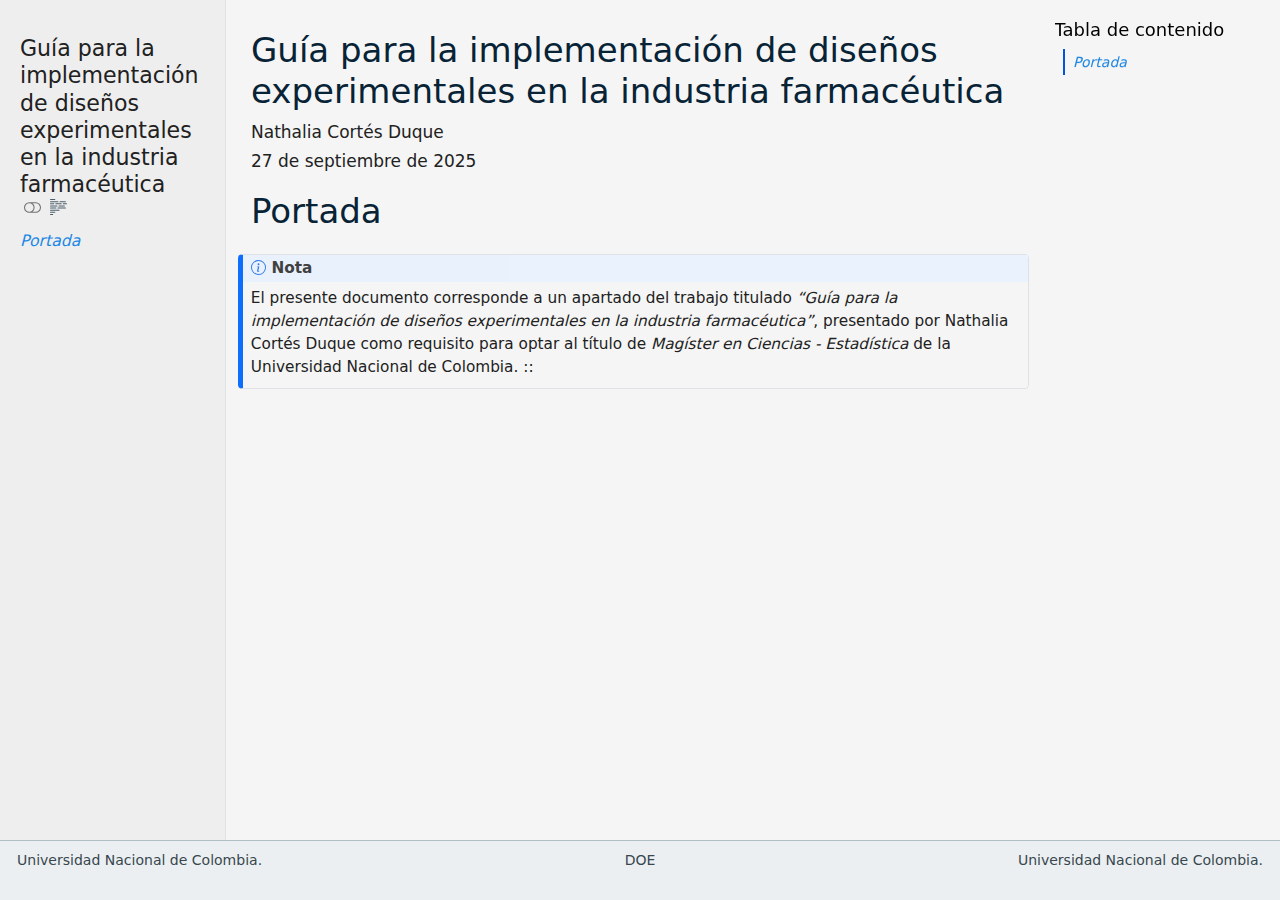
<file: docs/index.html>
<!DOCTYPE html>
<html xmlns="http://www.w3.org/1999/xhtml" lang="es" xml:lang="es"><head>

<meta charset="utf-8">
<meta name="generator" content="quarto-1.5.57">

<meta name="viewport" content="width=device-width, initial-scale=1.0, user-scalable=yes">

<meta name="author" content="Nathalia Cortés Duque">

<title>Guía para la implementación de diseños experimentales en la industria farmacéutica</title>
<style>
code{white-space: pre-wrap;}
span.smallcaps{font-variant: small-caps;}
div.columns{display: flex; gap: min(4vw, 1.5em);}
div.column{flex: auto; overflow-x: auto;}
div.hanging-indent{margin-left: 1.5em; text-indent: -1.5em;}
ul.task-list{list-style: none;}
ul.task-list li input[type="checkbox"] {
  width: 0.8em;
  margin: 0 0.8em 0.2em -1em; /* quarto-specific, see https://github.com/quarto-dev/quarto-cli/issues/4556 */ 
  vertical-align: middle;
}
</style>


<script src="site_libs/quarto-nav/quarto-nav.js"></script>
<script src="site_libs/quarto-nav/headroom.min.js"></script>
<script src="site_libs/clipboard/clipboard.min.js"></script>
<script src="site_libs/quarto-search/autocomplete.umd.js"></script>
<script src="site_libs/quarto-search/fuse.min.js"></script>
<script src="site_libs/quarto-search/quarto-search.js"></script>
<meta name="quarto:offset" content="./">
<script src="site_libs/quarto-html/quarto.js"></script>
<script src="site_libs/quarto-html/popper.min.js"></script>
<script src="site_libs/quarto-html/tippy.umd.min.js"></script>
<script src="site_libs/quarto-html/anchor.min.js"></script>
<link href="site_libs/quarto-html/tippy.css" rel="stylesheet">
<link href="site_libs/quarto-html/quarto-syntax-highlighting.css" rel="stylesheet" class="quarto-color-scheme" id="quarto-text-highlighting-styles">
<link href="site_libs/quarto-html/quarto-syntax-highlighting-dark.css" rel="prefetch" class="quarto-color-scheme quarto-color-alternate" id="quarto-text-highlighting-styles">
<script src="site_libs/bootstrap/bootstrap.min.js"></script>
<link href="site_libs/bootstrap/bootstrap-icons.css" rel="stylesheet">
<link href="site_libs/bootstrap/bootstrap.min.css" rel="stylesheet" class="quarto-color-scheme" id="quarto-bootstrap" data-mode="light">
<link href="site_libs/bootstrap/bootstrap-dark.min.css" rel="prefetch" class="quarto-color-scheme quarto-color-alternate" id="quarto-bootstrap" data-mode="dark">
<script id="quarto-search-options" type="application/json">{
  "location": "navbar",
  "copy-button": true,
  "collapse-after": 2,
  "panel-placement": "end",
  "type": "textbox",
  "limit": 10,
  "keyboard-shortcut": [
    "f",
    "/",
    "s"
  ],
  "language": {
    "search-no-results-text": "Ninguna coincidencia",
    "search-matching-documents-text": "coincidencias",
    "search-copy-link-title": "Copy link to search",
    "search-hide-matches-text": "Hide additional matches",
    "search-more-match-text": "more match in this document",
    "search-more-matches-text": "more matches in this document",
    "search-clear-button-title": "Clear",
    "search-text-placeholder": "",
    "search-detached-cancel-button-title": "Cancel",
    "search-submit-button-title": "",
    "search-label": "Buscar"
  }
}</script>


</head>

<body class="nav-sidebar docked">

<div id="quarto-search-results"></div>
  <header id="quarto-header" class="headroom fixed-top">
  <nav class="quarto-secondary-nav">
    <div class="container-fluid d-flex">
      <button type="button" class="quarto-btn-toggle btn" data-bs-toggle="collapse" role="button" data-bs-target=".quarto-sidebar-collapse-item" aria-controls="quarto-sidebar" aria-expanded="false" aria-label="Alternar barra lateral" onclick="if (window.quartoToggleHeadroom) { window.quartoToggleHeadroom(); }">
        <i class="bi bi-layout-text-sidebar-reverse"></i>
      </button>
        <nav class="quarto-page-breadcrumbs" aria-label="breadcrumb"><ol class="breadcrumb"><li class="breadcrumb-item"><a href="./index.html">Portada</a></li></ol></nav>
        <a class="flex-grow-1" role="navigation" data-bs-toggle="collapse" data-bs-target=".quarto-sidebar-collapse-item" aria-controls="quarto-sidebar" aria-expanded="false" aria-label="Alternar barra lateral" onclick="if (window.quartoToggleHeadroom) { window.quartoToggleHeadroom(); }">      
        </a>
    </div>
  </nav>
</header>
<!-- content -->
<div id="quarto-content" class="quarto-container page-columns page-rows-contents page-layout-article">
<!-- sidebar -->
  <nav id="quarto-sidebar" class="sidebar collapse collapse-horizontal quarto-sidebar-collapse-item sidebar-navigation docked overflow-auto">
    <div class="pt-lg-2 mt-2 text-left sidebar-header">
    <div class="sidebar-title mb-0 py-0">
      <a href="./">Guía para la implementación de diseños experimentales en la industria farmacéutica</a> 
        <div class="sidebar-tools-main">
  <a href="" class="quarto-color-scheme-toggle quarto-navigation-tool  px-1" onclick="window.quartoToggleColorScheme(); return false;" title="Activar modo oscuro"><i class="bi"></i></a>
  <a href="" class="quarto-reader-toggle quarto-navigation-tool px-1" onclick="window.quartoToggleReader(); return false;" title="Activar modo lectura">
  <div class="quarto-reader-toggle-btn">
  <i class="bi"></i>
  </div>
</a>
</div>
    </div>
      </div>
    <div class="sidebar-menu-container"> 
    <ul class="list-unstyled mt-1">
        <li class="sidebar-item">
  <div class="sidebar-item-container"> 
  <a href="./index.html" class="sidebar-item-text sidebar-link active">
 <span class="menu-text">Portada</span></a>
  </div>
</li>
    </ul>
    </div>
</nav>
<div id="quarto-sidebar-glass" class="quarto-sidebar-collapse-item" data-bs-toggle="collapse" data-bs-target=".quarto-sidebar-collapse-item"></div>
<!-- margin-sidebar -->
    <div id="quarto-margin-sidebar" class="sidebar margin-sidebar">
        <nav id="TOC" role="doc-toc" class="toc-active">
    <h2 id="toc-title">Tabla de contenido</h2>
   
  <ul>
  <li><a href="#portada" id="toc-portada" class="nav-link active" data-scroll-target="#portada">Portada</a></li>
  </ul>
</nav>
    </div>
<!-- main -->
<main class="content" id="quarto-document-content">

<header id="title-block-header">
<h1 class="title display-7">Guía para la implementación de diseños experimentales en la industria farmacéutica</h1>
<p class="author">Nathalia Cortés Duque</p>

<p class="date">27 de septiembre de 2025</p>
</header>


<section id="portada" class="level1 unnumbered">
<h1 class="unnumbered">Portada</h1>
<div class="callout callout-style-default callout-note callout-titled">
<div class="callout-header d-flex align-content-center">
<div class="callout-icon-container">
<i class="callout-icon"></i>
</div>
<div class="callout-title-container flex-fill">
Nota
</div>
</div>
<div class="callout-body-container callout-body">
<p>El presente documento corresponde a un apartado del trabajo titulado <em>“Guía para la implementación de diseños experimentales en la industria farmacéutica”</em>, presentado por Nathalia Cortés Duque como requisito para optar al título de <em>Magíster en Ciencias - Estadística</em> de la Universidad Nacional de Colombia. ::</p>


</div>
</div>
</section>

<a onclick="window.scrollTo(0, 0); return false;" role="button" id="quarto-back-to-top"><i class="bi bi-arrow-up"></i> Volver arriba</a></main> <!-- /main -->
<script id="quarto-html-after-body" type="application/javascript">
window.document.addEventListener("DOMContentLoaded", function (event) {
  const toggleBodyColorMode = (bsSheetEl) => {
    const mode = bsSheetEl.getAttribute("data-mode");
    const bodyEl = window.document.querySelector("body");
    if (mode === "dark") {
      bodyEl.classList.add("quarto-dark");
      bodyEl.classList.remove("quarto-light");
    } else {
      bodyEl.classList.add("quarto-light");
      bodyEl.classList.remove("quarto-dark");
    }
  }
  const toggleBodyColorPrimary = () => {
    const bsSheetEl = window.document.querySelector("link#quarto-bootstrap");
    if (bsSheetEl) {
      toggleBodyColorMode(bsSheetEl);
    }
  }
  toggleBodyColorPrimary();  
  const disableStylesheet = (stylesheets) => {
    for (let i=0; i < stylesheets.length; i++) {
      const stylesheet = stylesheets[i];
      stylesheet.rel = 'prefetch';
    }
  }
  const enableStylesheet = (stylesheets) => {
    for (let i=0; i < stylesheets.length; i++) {
      const stylesheet = stylesheets[i];
      stylesheet.rel = 'stylesheet';
    }
  }
  const manageTransitions = (selector, allowTransitions) => {
    const els = window.document.querySelectorAll(selector);
    for (let i=0; i < els.length; i++) {
      const el = els[i];
      if (allowTransitions) {
        el.classList.remove('notransition');
      } else {
        el.classList.add('notransition');
      }
    }
  }
  const toggleGiscusIfUsed = (isAlternate, darkModeDefault) => {
    const baseTheme = document.querySelector('#giscus-base-theme')?.value ?? 'light';
    const alternateTheme = document.querySelector('#giscus-alt-theme')?.value ?? 'dark';
    let newTheme = '';
    if(darkModeDefault) {
      newTheme = isAlternate ? baseTheme : alternateTheme;
    } else {
      newTheme = isAlternate ? alternateTheme : baseTheme;
    }
    const changeGiscusTheme = () => {
      // From: https://github.com/giscus/giscus/issues/336
      const sendMessage = (message) => {
        const iframe = document.querySelector('iframe.giscus-frame');
        if (!iframe) return;
        iframe.contentWindow.postMessage({ giscus: message }, 'https://giscus.app');
      }
      sendMessage({
        setConfig: {
          theme: newTheme
        }
      });
    }
    const isGiscussLoaded = window.document.querySelector('iframe.giscus-frame') !== null;
    if (isGiscussLoaded) {
      changeGiscusTheme();
    }
  }
  const toggleColorMode = (alternate) => {
    // Switch the stylesheets
    const alternateStylesheets = window.document.querySelectorAll('link.quarto-color-scheme.quarto-color-alternate');
    manageTransitions('#quarto-margin-sidebar .nav-link', false);
    if (alternate) {
      enableStylesheet(alternateStylesheets);
      for (const sheetNode of alternateStylesheets) {
        if (sheetNode.id === "quarto-bootstrap") {
          toggleBodyColorMode(sheetNode);
        }
      }
    } else {
      disableStylesheet(alternateStylesheets);
      toggleBodyColorPrimary();
    }
    manageTransitions('#quarto-margin-sidebar .nav-link', true);
    // Switch the toggles
    const toggles = window.document.querySelectorAll('.quarto-color-scheme-toggle');
    for (let i=0; i < toggles.length; i++) {
      const toggle = toggles[i];
      if (toggle) {
        if (alternate) {
          toggle.classList.add("alternate");     
        } else {
          toggle.classList.remove("alternate");
        }
      }
    }
    // Hack to workaround the fact that safari doesn't
    // properly recolor the scrollbar when toggling (#1455)
    if (navigator.userAgent.indexOf('Safari') > 0 && navigator.userAgent.indexOf('Chrome') == -1) {
      manageTransitions("body", false);
      window.scrollTo(0, 1);
      setTimeout(() => {
        window.scrollTo(0, 0);
        manageTransitions("body", true);
      }, 40);  
    }
  }
  const isFileUrl = () => { 
    return window.location.protocol === 'file:';
  }
  const hasAlternateSentinel = () => {  
    let styleSentinel = getColorSchemeSentinel();
    if (styleSentinel !== null) {
      return styleSentinel === "alternate";
    } else {
      return false;
    }
  }
  const setStyleSentinel = (alternate) => {
    const value = alternate ? "alternate" : "default";
    if (!isFileUrl()) {
      window.localStorage.setItem("quarto-color-scheme", value);
    } else {
      localAlternateSentinel = value;
    }
  }
  const getColorSchemeSentinel = () => {
    if (!isFileUrl()) {
      const storageValue = window.localStorage.getItem("quarto-color-scheme");
      return storageValue != null ? storageValue : localAlternateSentinel;
    } else {
      return localAlternateSentinel;
    }
  }
  const darkModeDefault = false;
  let localAlternateSentinel = darkModeDefault ? 'alternate' : 'default';
  // Dark / light mode switch
  window.quartoToggleColorScheme = () => {
    // Read the current dark / light value 
    let toAlternate = !hasAlternateSentinel();
    toggleColorMode(toAlternate);
    setStyleSentinel(toAlternate);
    toggleGiscusIfUsed(toAlternate, darkModeDefault);
  };
  // Ensure there is a toggle, if there isn't float one in the top right
  if (window.document.querySelector('.quarto-color-scheme-toggle') === null) {
    const a = window.document.createElement('a');
    a.classList.add('top-right');
    a.classList.add('quarto-color-scheme-toggle');
    a.href = "";
    a.onclick = function() { try { window.quartoToggleColorScheme(); } catch {} return false; };
    const i = window.document.createElement("i");
    i.classList.add('bi');
    a.appendChild(i);
    window.document.body.appendChild(a);
  }
  // Switch to dark mode if need be
  if (hasAlternateSentinel()) {
    toggleColorMode(true);
  } else {
    toggleColorMode(false);
  }
  const icon = "";
  const anchorJS = new window.AnchorJS();
  anchorJS.options = {
    placement: 'right',
    icon: icon
  };
  anchorJS.add('.anchored');
  const isCodeAnnotation = (el) => {
    for (const clz of el.classList) {
      if (clz.startsWith('code-annotation-')) {                     
        return true;
      }
    }
    return false;
  }
  const onCopySuccess = function(e) {
    // button target
    const button = e.trigger;
    // don't keep focus
    button.blur();
    // flash "checked"
    button.classList.add('code-copy-button-checked');
    var currentTitle = button.getAttribute("title");
    button.setAttribute("title", "Copied!");
    let tooltip;
    if (window.bootstrap) {
      button.setAttribute("data-bs-toggle", "tooltip");
      button.setAttribute("data-bs-placement", "left");
      button.setAttribute("data-bs-title", "Copied!");
      tooltip = new bootstrap.Tooltip(button, 
        { trigger: "manual", 
          customClass: "code-copy-button-tooltip",
          offset: [0, -8]});
      tooltip.show();    
    }
    setTimeout(function() {
      if (tooltip) {
        tooltip.hide();
        button.removeAttribute("data-bs-title");
        button.removeAttribute("data-bs-toggle");
        button.removeAttribute("data-bs-placement");
      }
      button.setAttribute("title", currentTitle);
      button.classList.remove('code-copy-button-checked');
    }, 1000);
    // clear code selection
    e.clearSelection();
  }
  const getTextToCopy = function(trigger) {
      const codeEl = trigger.previousElementSibling.cloneNode(true);
      for (const childEl of codeEl.children) {
        if (isCodeAnnotation(childEl)) {
          childEl.remove();
        }
      }
      return codeEl.innerText;
  }
  const clipboard = new window.ClipboardJS('.code-copy-button:not([data-in-quarto-modal])', {
    text: getTextToCopy
  });
  clipboard.on('success', onCopySuccess);
  if (window.document.getElementById('quarto-embedded-source-code-modal')) {
    // For code content inside modals, clipBoardJS needs to be initialized with a container option
    // TODO: Check when it could be a function (https://github.com/zenorocha/clipboard.js/issues/860)
    const clipboardModal = new window.ClipboardJS('.code-copy-button[data-in-quarto-modal]', {
      text: getTextToCopy,
      container: window.document.getElementById('quarto-embedded-source-code-modal')
    });
    clipboardModal.on('success', onCopySuccess);
  }
    var localhostRegex = new RegExp(/^(?:http|https):\/\/localhost\:?[0-9]*\//);
    var mailtoRegex = new RegExp(/^mailto:/);
      var filterRegex = new RegExp('/' + window.location.host + '/');
    var isInternal = (href) => {
        return filterRegex.test(href) || localhostRegex.test(href) || mailtoRegex.test(href);
    }
    // Inspect non-navigation links and adorn them if external
 	var links = window.document.querySelectorAll('a[href]:not(.nav-link):not(.navbar-brand):not(.toc-action):not(.sidebar-link):not(.sidebar-item-toggle):not(.pagination-link):not(.no-external):not([aria-hidden]):not(.dropdown-item):not(.quarto-navigation-tool):not(.about-link)');
    for (var i=0; i<links.length; i++) {
      const link = links[i];
      if (!isInternal(link.href)) {
        // undo the damage that might have been done by quarto-nav.js in the case of
        // links that we want to consider external
        if (link.dataset.originalHref !== undefined) {
          link.href = link.dataset.originalHref;
        }
          // target, if specified
          link.setAttribute("target", "_blank");
          if (link.getAttribute("rel") === null) {
            link.setAttribute("rel", "noopener");
          }
          // default icon
          link.classList.add("external");
      }
    }
  function tippyHover(el, contentFn, onTriggerFn, onUntriggerFn) {
    const config = {
      allowHTML: true,
      maxWidth: 500,
      delay: 100,
      arrow: false,
      appendTo: function(el) {
          return el.parentElement;
      },
      interactive: true,
      interactiveBorder: 10,
      theme: 'quarto',
      placement: 'bottom-start',
    };
    if (contentFn) {
      config.content = contentFn;
    }
    if (onTriggerFn) {
      config.onTrigger = onTriggerFn;
    }
    if (onUntriggerFn) {
      config.onUntrigger = onUntriggerFn;
    }
    window.tippy(el, config); 
  }
  const noterefs = window.document.querySelectorAll('a[role="doc-noteref"]');
  for (var i=0; i<noterefs.length; i++) {
    const ref = noterefs[i];
    tippyHover(ref, function() {
      // use id or data attribute instead here
      let href = ref.getAttribute('data-footnote-href') || ref.getAttribute('href');
      try { href = new URL(href).hash; } catch {}
      const id = href.replace(/^#\/?/, "");
      const note = window.document.getElementById(id);
      if (note) {
        return note.innerHTML;
      } else {
        return "";
      }
    });
  }
  const xrefs = window.document.querySelectorAll('a.quarto-xref');
  const processXRef = (id, note) => {
    // Strip column container classes
    const stripColumnClz = (el) => {
      el.classList.remove("page-full", "page-columns");
      if (el.children) {
        for (const child of el.children) {
          stripColumnClz(child);
        }
      }
    }
    stripColumnClz(note)
    if (id === null || id.startsWith('sec-')) {
      // Special case sections, only their first couple elements
      const container = document.createElement("div");
      if (note.children && note.children.length > 2) {
        container.appendChild(note.children[0].cloneNode(true));
        for (let i = 1; i < note.children.length; i++) {
          const child = note.children[i];
          if (child.tagName === "P" && child.innerText === "") {
            continue;
          } else {
            container.appendChild(child.cloneNode(true));
            break;
          }
        }
        if (window.Quarto?.typesetMath) {
          window.Quarto.typesetMath(container);
        }
        return container.innerHTML
      } else {
        if (window.Quarto?.typesetMath) {
          window.Quarto.typesetMath(note);
        }
        return note.innerHTML;
      }
    } else {
      // Remove any anchor links if they are present
      const anchorLink = note.querySelector('a.anchorjs-link');
      if (anchorLink) {
        anchorLink.remove();
      }
      if (window.Quarto?.typesetMath) {
        window.Quarto.typesetMath(note);
      }
      // TODO in 1.5, we should make sure this works without a callout special case
      if (note.classList.contains("callout")) {
        return note.outerHTML;
      } else {
        return note.innerHTML;
      }
    }
  }
  for (var i=0; i<xrefs.length; i++) {
    const xref = xrefs[i];
    tippyHover(xref, undefined, function(instance) {
      instance.disable();
      let url = xref.getAttribute('href');
      let hash = undefined; 
      if (url.startsWith('#')) {
        hash = url;
      } else {
        try { hash = new URL(url).hash; } catch {}
      }
      if (hash) {
        const id = hash.replace(/^#\/?/, "");
        const note = window.document.getElementById(id);
        if (note !== null) {
          try {
            const html = processXRef(id, note.cloneNode(true));
            instance.setContent(html);
          } finally {
            instance.enable();
            instance.show();
          }
        } else {
          // See if we can fetch this
          fetch(url.split('#')[0])
          .then(res => res.text())
          .then(html => {
            const parser = new DOMParser();
            const htmlDoc = parser.parseFromString(html, "text/html");
            const note = htmlDoc.getElementById(id);
            if (note !== null) {
              const html = processXRef(id, note);
              instance.setContent(html);
            } 
          }).finally(() => {
            instance.enable();
            instance.show();
          });
        }
      } else {
        // See if we can fetch a full url (with no hash to target)
        // This is a special case and we should probably do some content thinning / targeting
        fetch(url)
        .then(res => res.text())
        .then(html => {
          const parser = new DOMParser();
          const htmlDoc = parser.parseFromString(html, "text/html");
          const note = htmlDoc.querySelector('main.content');
          if (note !== null) {
            // This should only happen for chapter cross references
            // (since there is no id in the URL)
            // remove the first header
            if (note.children.length > 0 && note.children[0].tagName === "HEADER") {
              note.children[0].remove();
            }
            const html = processXRef(null, note);
            instance.setContent(html);
          } 
        }).finally(() => {
          instance.enable();
          instance.show();
        });
      }
    }, function(instance) {
    });
  }
      let selectedAnnoteEl;
      const selectorForAnnotation = ( cell, annotation) => {
        let cellAttr = 'data-code-cell="' + cell + '"';
        let lineAttr = 'data-code-annotation="' +  annotation + '"';
        const selector = 'span[' + cellAttr + '][' + lineAttr + ']';
        return selector;
      }
      const selectCodeLines = (annoteEl) => {
        const doc = window.document;
        const targetCell = annoteEl.getAttribute("data-target-cell");
        const targetAnnotation = annoteEl.getAttribute("data-target-annotation");
        const annoteSpan = window.document.querySelector(selectorForAnnotation(targetCell, targetAnnotation));
        const lines = annoteSpan.getAttribute("data-code-lines").split(",");
        const lineIds = lines.map((line) => {
          return targetCell + "-" + line;
        })
        let top = null;
        let height = null;
        let parent = null;
        if (lineIds.length > 0) {
            //compute the position of the single el (top and bottom and make a div)
            const el = window.document.getElementById(lineIds[0]);
            top = el.offsetTop;
            height = el.offsetHeight;
            parent = el.parentElement.parentElement;
          if (lineIds.length > 1) {
            const lastEl = window.document.getElementById(lineIds[lineIds.length - 1]);
            const bottom = lastEl.offsetTop + lastEl.offsetHeight;
            height = bottom - top;
          }
          if (top !== null && height !== null && parent !== null) {
            // cook up a div (if necessary) and position it 
            let div = window.document.getElementById("code-annotation-line-highlight");
            if (div === null) {
              div = window.document.createElement("div");
              div.setAttribute("id", "code-annotation-line-highlight");
              div.style.position = 'absolute';
              parent.appendChild(div);
            }
            div.style.top = top - 2 + "px";
            div.style.height = height + 4 + "px";
            div.style.left = 0;
            let gutterDiv = window.document.getElementById("code-annotation-line-highlight-gutter");
            if (gutterDiv === null) {
              gutterDiv = window.document.createElement("div");
              gutterDiv.setAttribute("id", "code-annotation-line-highlight-gutter");
              gutterDiv.style.position = 'absolute';
              const codeCell = window.document.getElementById(targetCell);
              const gutter = codeCell.querySelector('.code-annotation-gutter');
              gutter.appendChild(gutterDiv);
            }
            gutterDiv.style.top = top - 2 + "px";
            gutterDiv.style.height = height + 4 + "px";
          }
          selectedAnnoteEl = annoteEl;
        }
      };
      const unselectCodeLines = () => {
        const elementsIds = ["code-annotation-line-highlight", "code-annotation-line-highlight-gutter"];
        elementsIds.forEach((elId) => {
          const div = window.document.getElementById(elId);
          if (div) {
            div.remove();
          }
        });
        selectedAnnoteEl = undefined;
      };
        // Handle positioning of the toggle
    window.addEventListener(
      "resize",
      throttle(() => {
        elRect = undefined;
        if (selectedAnnoteEl) {
          selectCodeLines(selectedAnnoteEl);
        }
      }, 10)
    );
    function throttle(fn, ms) {
    let throttle = false;
    let timer;
      return (...args) => {
        if(!throttle) { // first call gets through
            fn.apply(this, args);
            throttle = true;
        } else { // all the others get throttled
            if(timer) clearTimeout(timer); // cancel #2
            timer = setTimeout(() => {
              fn.apply(this, args);
              timer = throttle = false;
            }, ms);
        }
      };
    }
      // Attach click handler to the DT
      const annoteDls = window.document.querySelectorAll('dt[data-target-cell]');
      for (const annoteDlNode of annoteDls) {
        annoteDlNode.addEventListener('click', (event) => {
          const clickedEl = event.target;
          if (clickedEl !== selectedAnnoteEl) {
            unselectCodeLines();
            const activeEl = window.document.querySelector('dt[data-target-cell].code-annotation-active');
            if (activeEl) {
              activeEl.classList.remove('code-annotation-active');
            }
            selectCodeLines(clickedEl);
            clickedEl.classList.add('code-annotation-active');
          } else {
            // Unselect the line
            unselectCodeLines();
            clickedEl.classList.remove('code-annotation-active');
          }
        });
      }
  const findCites = (el) => {
    const parentEl = el.parentElement;
    if (parentEl) {
      const cites = parentEl.dataset.cites;
      if (cites) {
        return {
          el,
          cites: cites.split(' ')
        };
      } else {
        return findCites(el.parentElement)
      }
    } else {
      return undefined;
    }
  };
  var bibliorefs = window.document.querySelectorAll('a[role="doc-biblioref"]');
  for (var i=0; i<bibliorefs.length; i++) {
    const ref = bibliorefs[i];
    const citeInfo = findCites(ref);
    if (citeInfo) {
      tippyHover(citeInfo.el, function() {
        var popup = window.document.createElement('div');
        citeInfo.cites.forEach(function(cite) {
          var citeDiv = window.document.createElement('div');
          citeDiv.classList.add('hanging-indent');
          citeDiv.classList.add('csl-entry');
          var biblioDiv = window.document.getElementById('ref-' + cite);
          if (biblioDiv) {
            citeDiv.innerHTML = biblioDiv.innerHTML;
          }
          popup.appendChild(citeDiv);
        });
        return popup.innerHTML;
      });
    }
  }
});
</script>
</div> <!-- /content -->
<footer class="footer">
  <div class="nav-footer">
    <div class="nav-footer-left">
<p>Universidad Nacional de Colombia.</p>
</div>   
    <div class="nav-footer-center">
<p>DOE</p>
</div>
    <div class="nav-footer-right">
<p>Universidad Nacional de Colombia.</p>
</div>
  </div>
</footer>




</body></html>
</file>
<file: docs/site_libs/quarto-html/tippy.css>
.tippy-box[data-animation=fade][data-state=hidden]{opacity:0}[data-tippy-root]{max-width:calc(100vw - 10px)}.tippy-box{position:relative;background-color:#333;color:#fff;border-radius:4px;font-size:14px;line-height:1.4;white-space:normal;outline:0;transition-property:transform,visibility,opacity}.tippy-box[data-placement^=top]>.tippy-arrow{bottom:0}.tippy-box[data-placement^=top]>.tippy-arrow:before{bottom:-7px;left:0;border-width:8px 8px 0;border-top-color:initial;transform-origin:center top}.tippy-box[data-placement^=bottom]>.tippy-arrow{top:0}.tippy-box[data-placement^=bottom]>.tippy-arrow:before{top:-7px;left:0;border-width:0 8px 8px;border-bottom-color:initial;transform-origin:center bottom}.tippy-box[data-placement^=left]>.tippy-arrow{right:0}.tippy-box[data-placement^=left]>.tippy-arrow:before{border-width:8px 0 8px 8px;border-left-color:initial;right:-7px;transform-origin:center left}.tippy-box[data-placement^=right]>.tippy-arrow{left:0}.tippy-box[data-placement^=right]>.tippy-arrow:before{left:-7px;border-width:8px 8px 8px 0;border-right-color:initial;transform-origin:center right}.tippy-box[data-inertia][data-state=visible]{transition-timing-function:cubic-bezier(.54,1.5,.38,1.11)}.tippy-arrow{width:16px;height:16px;color:#333}.tippy-arrow:before{content:"";position:absolute;border-color:transparent;border-style:solid}.tippy-content{position:relative;padding:5px 9px;z-index:1}
</file>
<file: docs/site_libs/quarto-html/quarto-syntax-highlighting.css>
/* quarto syntax highlight colors */
:root {
  --quarto-hl-ot-color: #003B4F;
  --quarto-hl-at-color: #657422;
  --quarto-hl-ss-color: #20794D;
  --quarto-hl-an-color: #5E5E5E;
  --quarto-hl-fu-color: #4758AB;
  --quarto-hl-st-color: #20794D;
  --quarto-hl-cf-color: #003B4F;
  --quarto-hl-op-color: #5E5E5E;
  --quarto-hl-er-color: #AD0000;
  --quarto-hl-bn-color: #AD0000;
  --quarto-hl-al-color: #AD0000;
  --quarto-hl-va-color: #111111;
  --quarto-hl-bu-color: inherit;
  --quarto-hl-ex-color: inherit;
  --quarto-hl-pp-color: #AD0000;
  --quarto-hl-in-color: #5E5E5E;
  --quarto-hl-vs-color: #20794D;
  --quarto-hl-wa-color: #5E5E5E;
  --quarto-hl-do-color: #5E5E5E;
  --quarto-hl-im-color: #00769E;
  --quarto-hl-ch-color: #20794D;
  --quarto-hl-dt-color: #AD0000;
  --quarto-hl-fl-color: #AD0000;
  --quarto-hl-co-color: #5E5E5E;
  --quarto-hl-cv-color: #5E5E5E;
  --quarto-hl-cn-color: #8f5902;
  --quarto-hl-sc-color: #5E5E5E;
  --quarto-hl-dv-color: #AD0000;
  --quarto-hl-kw-color: #003B4F;
}

/* other quarto variables */
:root {
  --quarto-font-monospace: SFMono-Regular, Menlo, Monaco, Consolas, "Liberation Mono", "Courier New", monospace;
}

pre > code.sourceCode > span {
  color: #003B4F;
}

code span {
  color: #003B4F;
}

code.sourceCode > span {
  color: #003B4F;
}

div.sourceCode,
div.sourceCode pre.sourceCode {
  color: #003B4F;
}

code span.ot {
  color: #003B4F;
  font-style: inherit;
}

code span.at {
  color: #657422;
  font-style: inherit;
}

code span.ss {
  color: #20794D;
  font-style: inherit;
}

code span.an {
  color: #5E5E5E;
  font-style: inherit;
}

code span.fu {
  color: #4758AB;
  font-style: inherit;
}

code span.st {
  color: #20794D;
  font-style: inherit;
}

code span.cf {
  color: #003B4F;
  font-weight: bold;
  font-style: inherit;
}

code span.op {
  color: #5E5E5E;
  font-style: inherit;
}

code span.er {
  color: #AD0000;
  font-style: inherit;
}

code span.bn {
  color: #AD0000;
  font-style: inherit;
}

code span.al {
  color: #AD0000;
  font-style: inherit;
}

code span.va {
  color: #111111;
  font-style: inherit;
}

code span.bu {
  font-style: inherit;
}

code span.ex {
  font-style: inherit;
}

code span.pp {
  color: #AD0000;
  font-style: inherit;
}

code span.in {
  color: #5E5E5E;
  font-style: inherit;
}

code span.vs {
  color: #20794D;
  font-style: inherit;
}

code span.wa {
  color: #5E5E5E;
  font-style: italic;
}

code span.do {
  color: #5E5E5E;
  font-style: italic;
}

code span.im {
  color: #00769E;
  font-style: inherit;
}

code span.ch {
  color: #20794D;
  font-style: inherit;
}

code span.dt {
  color: #AD0000;
  font-style: inherit;
}

code span.fl {
  color: #AD0000;
  font-style: inherit;
}

code span.co {
  color: #5E5E5E;
  font-style: inherit;
}

code span.cv {
  color: #5E5E5E;
  font-style: italic;
}

code span.cn {
  color: #8f5902;
  font-style: inherit;
}

code span.sc {
  color: #5E5E5E;
  font-style: inherit;
}

code span.dv {
  color: #AD0000;
  font-style: inherit;
}

code span.kw {
  color: #003B4F;
  font-weight: bold;
  font-style: inherit;
}

.prevent-inlining {
  content: "</";
}

/*# sourceMappingURL=debc5d5d77c3f9108843748ff7464032.css.map */
</file>
<file: docs/site_libs/quarto-html/quarto-syntax-highlighting-dark.css>
/* quarto syntax highlight colors */
:root {
  --quarto-hl-al-color: #f07178;
  --quarto-hl-an-color: #d4d0ab;
  --quarto-hl-at-color: #00e0e0;
  --quarto-hl-bn-color: #d4d0ab;
  --quarto-hl-bu-color: #abe338;
  --quarto-hl-ch-color: #abe338;
  --quarto-hl-co-color: #f8f8f2;
  --quarto-hl-cv-color: #ffd700;
  --quarto-hl-cn-color: #ffd700;
  --quarto-hl-cf-color: #ffa07a;
  --quarto-hl-dt-color: #ffa07a;
  --quarto-hl-dv-color: #d4d0ab;
  --quarto-hl-do-color: #f8f8f2;
  --quarto-hl-er-color: #f07178;
  --quarto-hl-ex-color: #00e0e0;
  --quarto-hl-fl-color: #d4d0ab;
  --quarto-hl-fu-color: #ffa07a;
  --quarto-hl-im-color: #abe338;
  --quarto-hl-in-color: #d4d0ab;
  --quarto-hl-kw-color: #ffa07a;
  --quarto-hl-op-color: #ffa07a;
  --quarto-hl-ot-color: #00e0e0;
  --quarto-hl-pp-color: #dcc6e0;
  --quarto-hl-re-color: #00e0e0;
  --quarto-hl-sc-color: #abe338;
  --quarto-hl-ss-color: #abe338;
  --quarto-hl-st-color: #abe338;
  --quarto-hl-va-color: #00e0e0;
  --quarto-hl-vs-color: #abe338;
  --quarto-hl-wa-color: #dcc6e0;
}

/* other quarto variables */
:root {
  --quarto-font-monospace: SFMono-Regular, Menlo, Monaco, Consolas, "Liberation Mono", "Courier New", monospace;
}

code span.al {
  background-color: #2a0f15;
  font-weight: bold;
  color: #f07178;
}

code span.an {
  color: #d4d0ab;
}

code span.at {
  color: #00e0e0;
}

code span.bn {
  color: #d4d0ab;
}

code span.bu {
  color: #abe338;
}

code span.ch {
  color: #abe338;
}

code span.co {
  font-style: italic;
  color: #f8f8f2;
}

code span.cv {
  color: #ffd700;
}

code span.cn {
  color: #ffd700;
}

code span.cf {
  font-weight: bold;
  color: #ffa07a;
}

code span.dt {
  color: #ffa07a;
}

code span.dv {
  color: #d4d0ab;
}

code span.do {
  color: #f8f8f2;
}

code span.er {
  color: #f07178;
  text-decoration: underline;
}

code span.ex {
  font-weight: bold;
  color: #00e0e0;
}

code span.fl {
  color: #d4d0ab;
}

code span.fu {
  color: #ffa07a;
}

code span.im {
  color: #abe338;
}

code span.in {
  color: #d4d0ab;
}

code span.kw {
  font-weight: bold;
  color: #ffa07a;
}

pre > code.sourceCode > span {
  color: #f8f8f2;
}

code span {
  color: #f8f8f2;
}

code.sourceCode > span {
  color: #f8f8f2;
}

div.sourceCode,
div.sourceCode pre.sourceCode {
  color: #f8f8f2;
}

code span.op {
  color: #ffa07a;
}

code span.ot {
  color: #00e0e0;
}

code span.pp {
  color: #dcc6e0;
}

code span.re {
  background-color: #f8f8f2;
  color: #00e0e0;
}

code span.sc {
  color: #abe338;
}

code span.ss {
  color: #abe338;
}

code span.st {
  color: #abe338;
}

code span.va {
  color: #00e0e0;
}

code span.vs {
  color: #abe338;
}

code span.wa {
  color: #dcc6e0;
}

.prevent-inlining {
  content: "</";
}

/*# sourceMappingURL=935a306eefa94366c21e1a970dddb765.css.map */
</file>
